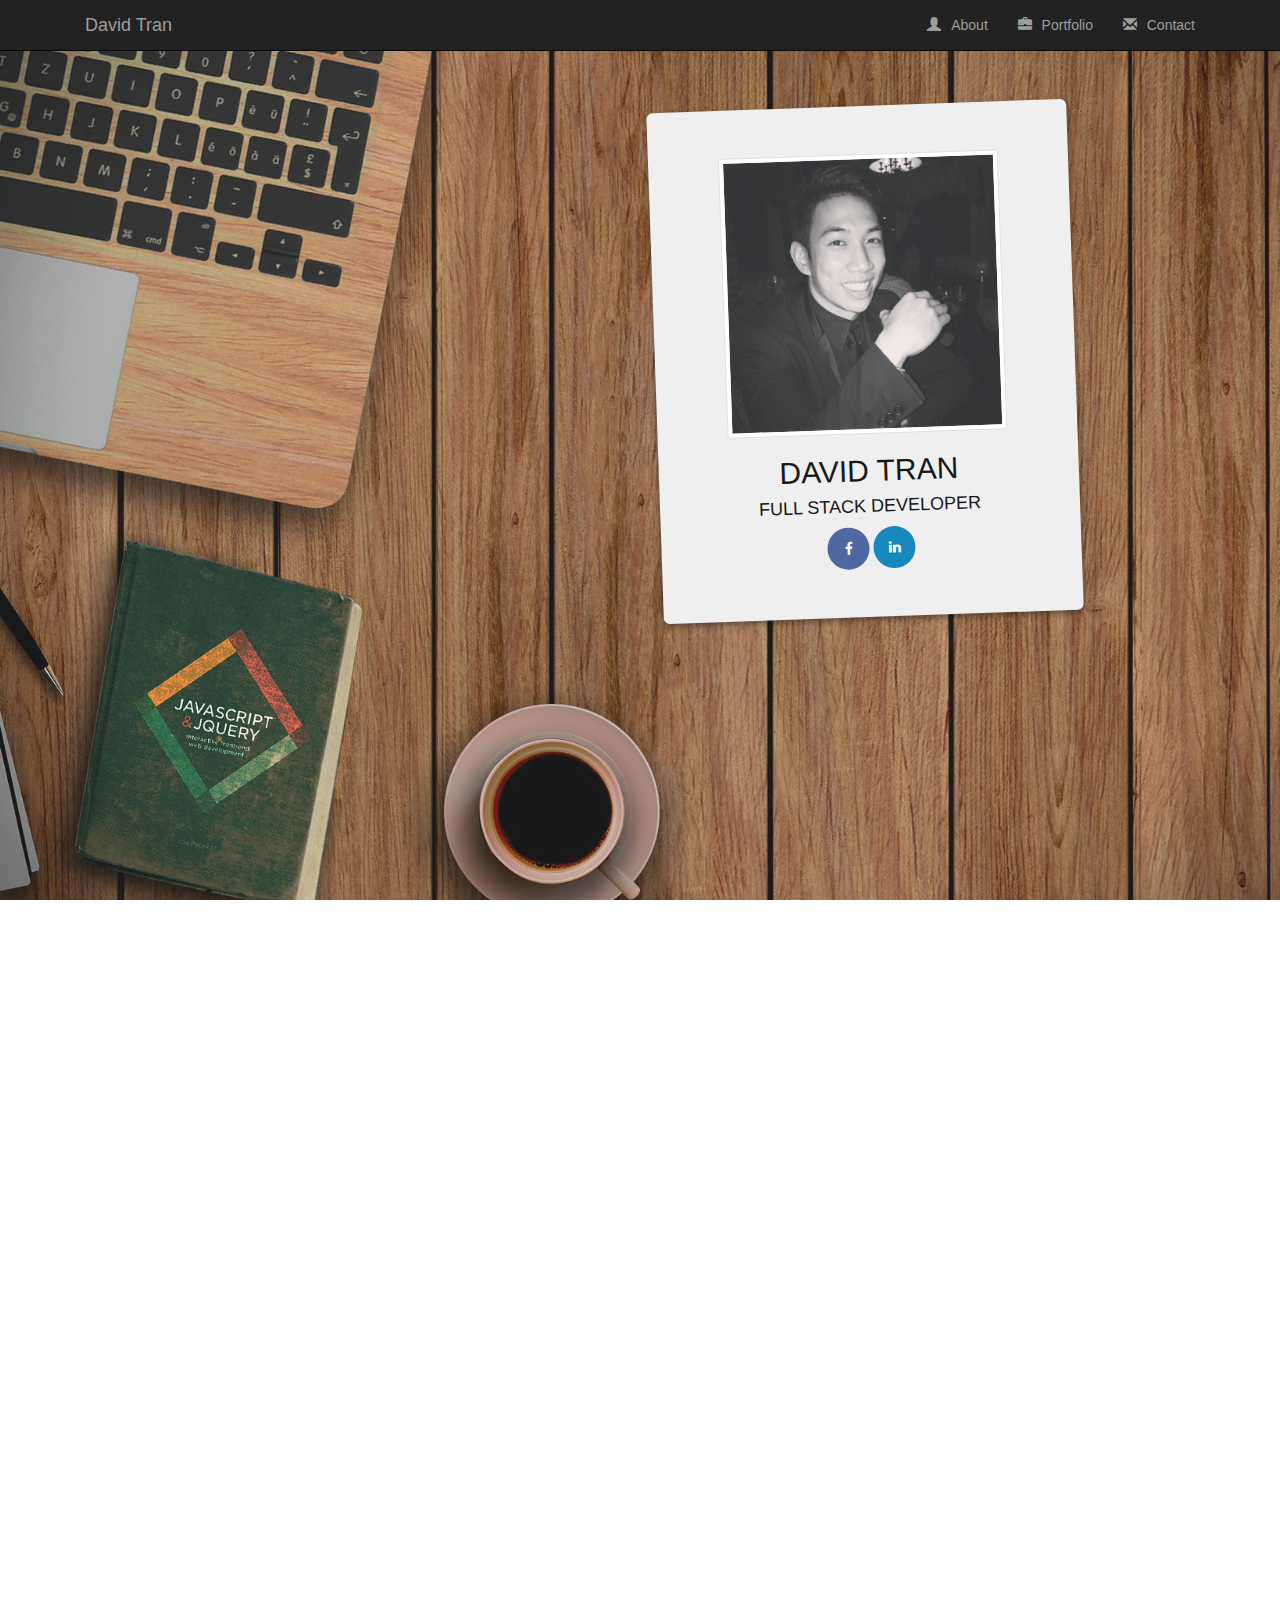
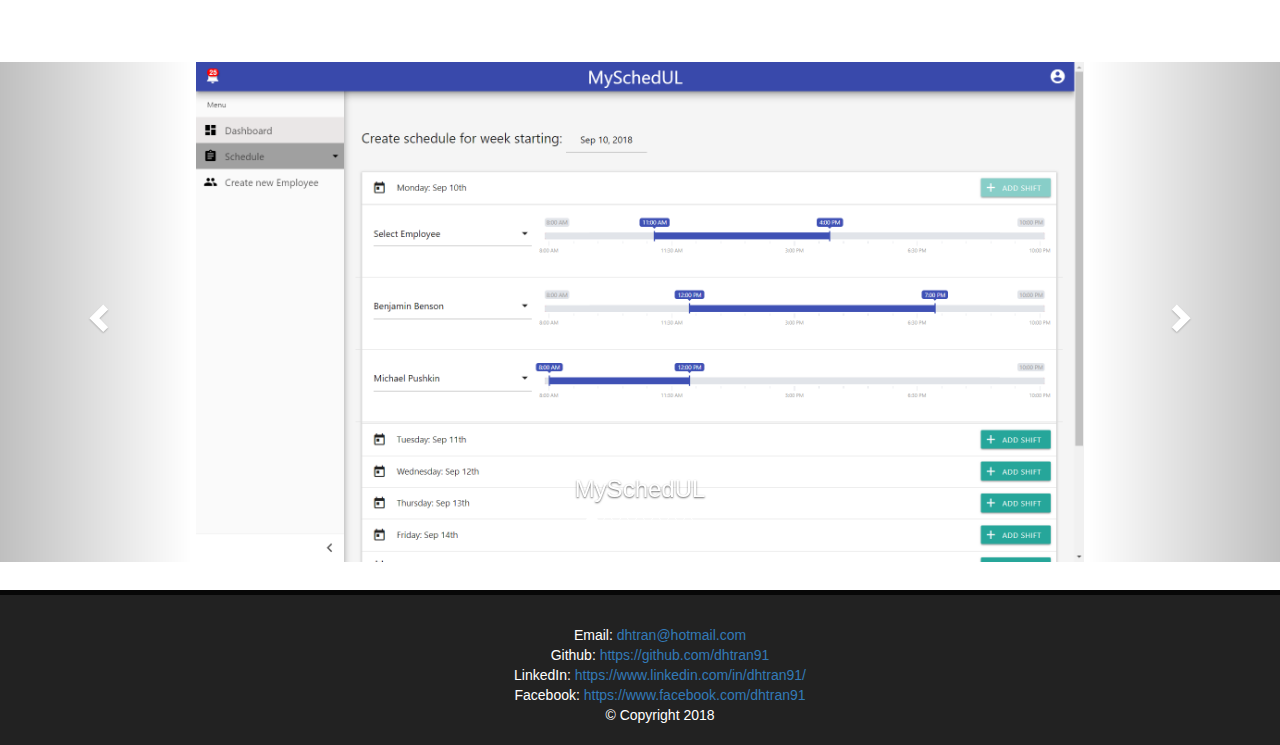
<file: index.html>
<!DOCTYPE html>
<html>

<head>
  <meta charset="utf-8" />
  <meta http-equiv="X-UA-Compatible" content="IE=edge">
  <title>Portfolio | David Tran</title>
  <meta name="viewport" content="width=device-width, initial-scale=1">
  <meta name="viewport" content="width=device-width, initial-scale=1, maximum-scale=1, user-scalable=no">
  <!-- Latest compiled and minified CSS -->
  <link rel="stylesheet" href="https://maxcdn.bootstrapcdn.com/bootstrap/3.3.7/css/bootstrap.min.css" integrity="sha384-BVYiiSIFeK1dGmJRAkycuHAHRg32OmUcww7on3RYdg4Va+PmSTsz/K68vbdEjh4u"
    crossorigin="anonymous">
  <!-- Animate On Scroll Library https://michalsnik.github.io/aos/ -->
  <link href="https://unpkg.com/aos@2.3.1/dist/aos.css" rel="stylesheet">
  <script src="https://unpkg.com/aos@2.3.1/dist/aos.js"></script>
  <link rel="stylesheet" href="https://cdnjs.cloudflare.com/ajax/libs/font-awesome/4.7.0/css/font-awesome.min.css">
  <link rel="stylesheet" href="assets/css/style.css">
</head>

<body>

  <nav class="navbar navbar-inverse navbar-fixed-top">
    <div class="container">
      <div class="container-fluid">
        <!-- Brand and toggle get grouped for better mobile display -->
        <div class="navbar-header">
          <button type="button" class="navbar-toggle collapsed" data-toggle="collapse" data-target="#bs-example-navbar-collapse-1"
            aria-expanded="false">
            <span class="sr-only">Toggle navigation</span>
            <span class="icon-bar"></span>
            <span class="icon-bar"></span>
            <span class="icon-bar"></span>
          </button>
          <a class="navbar-brand" href="./index.html">David Tran</a>
        </div>

        <!-- Collect the nav links, forms, and other content for toggling -->
        <div class="collapse navbar-collapse" id="bs-example-navbar-collapse-1">

          <ul class="nav navbar-nav navbar-right">
            <li class="nav-link">
              <a href="#about">
                <span class="glyphicon glyphicon-user" aria-hidden="true" tabindex="10"></span>About</a>
            </li>
            <li class="nav-link">
              <a href="#portfolio">
                <span class="glyphicon glyphicon-briefcase" aria-hidden="true"></span>Portfolio</a>
            </li>
            <li>
              <a href="#contact">
                <span class="glyphicon glyphicon-envelope" aria-hidden="true"></span>Contact</a>
            </li>
            <!-- <li>
              <a data-toggle="modal" data-target="#myModal">
                <span class="glyphicon glyphicon-envelope" aria-hidden="true"></span>Contact</a>
            </li> -->

          </ul>
        </div>
        <!-- /.navbar-collapse -->
      </div>
      <!-- /.container-fluid -->
    </div>
  </nav>
  <div class="container-fluid parallaxBgImg">
    <div class="row">
      <div class="col-md-4 col-md-offset-6 col-xs-12 col-sm-offset-6">
        <div id="myPolaroid" class="jumbotron text-uppercase text-center">
          <img class="img-thumbnail center-block profile-pic" src="assets/images/profile.jpg" alt="David Tran">
          <h2>David Tran</h2>
          <h4>Full Stack Developer</h4>
          <a href="https://www.facebook.com/dhtran91" target="_blank" class="fa fa-facebook"></a>
          <a href="https://www.linkedin.com/in/dhtran91/" target="_blank" class="fa fa-linkedin"></a>
        </div>
      </div>
    </div>
  </div>

  <div class="container container-content">
    <div class="row text-center" data-aos="fade-up" id="about">
      <div class="col-md-12">
        <h1 class="headerTeal contentHeader">About Me</h1>
      </div>
      <div class="col-md-12 aboutMeContent">
        <h2 class="headerTeal">Background</h2>
        <p>Nurse by night, programmer by day. I have always had a interest in programming/technology, but my parents wanted
          me to pursue a career in the medical field. I earned my Bachelor of Science in Nursing at UT - Health Science Center
          in 2016, and I have been working as a nurse ever since.</p>
        <p>In 2017, I decided to learn how to code as a hobby. I enrolled in the UT Houston Coding Boot Camp in April 2018 to
          accelerate my learning, and that was when I transitioned my career to a software engineer. </p>
      </div>
    </div>
    <div class="row text-center" data-aos="fade-up" id="about">
      <div class="col-md-12 aboutMeContent">
        <h2 class="headerTeal">Education</h2>
        <p>UT Houston Coding Boot Camp - Full Stack Developer (April 2018 - Oct. 2018)</p>
        <p>UT Health Science Center - Bachelor of Science in Nursing (Jan. 2015 - May 2016)</p>
        <p>Lone Star College - Assoicate of Science</p>
      </div>
    </div>
    <div class="row text-center" data-aos="fade-up" id="about">
      <div class="col-md-12 aboutMeContent">
        <h2 class="headerTeal">Certification/Relevant Technology</h2>
        <p>Microsoft Technology Associate: Software Development Fundamentals (Certified July, 2018)</p>
        <p>Microsoft Exam 70-480 - Programming in HTML5 with JavaScipt and CSS3 (Passed July, 2018)</p>
        <p>Relevant technology: ASP.NET/C#, JavaScript, HTML5, CSS3, JQuery, SQL, NoSQL (MongoDB), NodeJS, ReactJS, Bootstrap, Materialize, Material UI</p>
      </div>
    </div>




    <div class="row text-center" id="portfolio">
      <div class="col-md-12" data-aos="fade-up">
        <h1 class="headerTeal contentHeader text-center">Portfolio</h1>
      </div>
    </div>
  </div>

  <div class="container-fluid">
    <div class="row">
      <div id="myCarousel" class="carousel slide" data-ride="carousel" data-pause="hover">
        <!-- Indicators -->
        <ol class="carousel-indicators">
          <li data-target="#myCarousel" data-slide-to="0" class="active"></li>
          <li data-target="#myCarousel" data-slide-to="1"></li>
          <li data-target="#myCarousel" data-slide-to="2"></li>
          <li data-target="#myCarousel" data-slide-to="3"></li>
          <li data-target="#myCarousel" data-slide-to="4"></li>
          <li data-target="#myCarousel" data-slide-to="5"></li>
          <li data-target="#myCarousel" data-slide-to="6"></li>
        </ol>

        <!-- Wrapper for slides -->
        <div class="carousel-inner">
          <!-- <div class="item active"> -->
          <a class="item active" href="https://myschedul.herokuapp.com/" target="_blank">
            <img class="portfolio-image center-block" src="assets/images/myschedul-2.png" alt="MySchedUL">
            <div class="carousel-caption">
              <h3>MySchedUL</h3>
            </div>
          </a>
          <a class="item" href="https://myschedul.herokuapp.com/" target="_blank">
            <img class="portfolio-image center-block" src="assets/images/myschedul.png" alt="MySchedUL">
            <div class="carousel-caption">
              <h3>MySchedUL</h3>
            </div>
          </a>
          <a class="item" href="https://dhtran91.github.io/Group2/" target="_blank">
            <img class="portfolio-image center-block" src="assets/images/ItinerEZ.png" alt="ItinerEz">
            <div class="carousel-caption">
              <h3>ItinerEZ</h3>
            </div>
          </a>
          <a class="item" href="https://dhtran91.github.io/Hunan-Chef/" target="_blank">
            <img class="portfolio-image center-block" src="assets/images/Hunan-chef.png" alt="Hunan Chef">
            <div class="carousel-caption">
              <h3>Hunan Chef</h3>
            </div>
          </a>
          <a class="item" href="https://dhtran91.github.io/TrainScheduler/" target="_blank">
            <img class="portfolio-image center-block" src="assets/images/train-times.png" alt="Train Scheduler">
            <div class="carousel-caption">
              <h3>Train Scheduler</h3>
            </div>
          </a>
          <a class="item" href="https://dhtran91.github.io/Word-Guess-Game/" target="_blank">
            <img class="portfolio-image center-block" src="assets/images/GOT-Trivia.png" alt="Games of Throne - Word Guess Game">
            <div class="carousel-caption">
              <h3>Games of Throne - Word Guess Game</h3>
            </div>
          </a>
          <a class="item" href="https://dhtran91.github.io/Star-Wars-RPG-Game/" target="_blank">
            <img class="portfolio-image center-block" src="assets/images/star-wars-rpg.png" alt="Star Wars RPG Game">
            <div class="carousel-caption">
              <h3>Star Wars RPG Game</h3>
            </div>
          </a>

        </div>

        <!-- Left and right controls -->
        <a class="left carousel-control" href="#myCarousel" data-slide="prev">
          <span class="glyphicon glyphicon-chevron-left"></span>
          <span class="sr-only">Previous</span>
        </a>
        <a class="right carousel-control" href="#myCarousel" data-slide="next">
          <span class="glyphicon glyphicon-chevron-right"></span>
          <span class="sr-only">Next</span>
        </a>
      </div>
    </div>
  </div>

  <!-- Modal -->
  <div class="modal fade" id="myModal" tabindex="-1" role="dialog" aria-labelledby="myModalLabel">
    <div class="modal-dialog" role="document">
      <div class="modal-content">
        <div class="modal-header">
          <button type="button" class="close" data-dismiss="modal" aria-label="Close">
            <span aria-hidden="true">&times;</span>
          </button>
          <h4 class="modal-title" id="myModalLabel">Contact</h4>
        </div>
        <form action="mailto:dhtran@hotmail.com?subject=Message_Submission" method="post" enctype="text/plain" onsubmit="location.href='thanks.html';">
          <div class="modal-body">

            <div class="form-group">
              <label for="name">Name</label>
              <input type="text" class="form-control" id="name" placeholder="John Smith" required>
            </div>
            <div class="form-group">
              <label for="email">Email address</label>
              <input type="text" class="form-control" id="email" placeholder="Email" required>
            </div>
            <div class="form-group">
              <label for="exampleInputFile">Message</label>
              <textarea id="message" class="form-control" rows="10" maxlength="150" required></textarea>
            </div>


          </div>
          <div class="modal-footer">
            <button type="button" class="btn btn-default" data-dismiss="modal">Close</button>
            <button type="submit" class="btn btn-primary" id="submitMessageForm">Submit</button>

          </div>
        </form>
      </div>
    </div>
  </div>

  <footer class="container-fluid text-center footer navbar-inverse">
    <div class="row">
      <div class="col-md-12 text-center" id="contact">
        <ul style="list-style-type: none;">
          <li>Email:
            <a href="http://www.dhtran@hotmail.com/">dhtran@hotmail.com</a>
          </li>
          <li>Github:
            <a href="https://github.com/dhtran91">https://github.com/dhtran91</a>
          </li>
          <li>LinkedIn:
            <a href="https://www.linkedin.com/in/dhtran91/">https://www.linkedin.com/in/dhtran91/</a>
          </li>
          <li>Facebook:
            <a href="https://www.facebook.com/dhtran91">https://www.facebook.com/dhtran91</a>
          </li>
          <li>&copy; Copyright 2018</li>
        </ul>
      </div>
    </div>
  </footer>

  <!-- jQuery (necessary for Bootstrap's JavaScript plugins) -->
  <script src="https://ajax.googleapis.com/ajax/libs/jquery/1.12.4/jquery.min.js"></script>
  <!-- Latest compiled and minified JavaScript -->
  <script src="https://maxcdn.bootstrapcdn.com/bootstrap/3.3.7/js/bootstrap.min.js" integrity="sha384-Tc5IQib027qvyjSMfHjOMaLkfuWVxZxUPnCJA7l2mCWNIpG9mGCD8wGNIcPD7Txa"
    crossorigin="anonymous"></script>

  <script>
    AOS.init();
    // $(document).on('click', '#submitMessageForm', function(event) {
    //   event.preventDefault();

    // })
  </script>

</body>

</html>
</file>
<file: assets/css/style.css>
/*-------------
NAVBAR 
-------------*/

/*-------------
CONTAINER 
-------------*/
body{
    padding-top: 50px;
    font-family: "Arial Black", Gadget, sans-serif   
}

#about::before {
    content: "";
    display: block;
    height: 50px;
    margin: -50px 0 0;
}

#portfolio::before {
    content: "";
    display: block;
    height: 50px;
    margin: -50px 0 0;
}
#myPolaroid {
    margin-top: 4em;
    -webkit-transform: rotate(-2deg);
    -moz-transform: rotate(-2deg);
    
    
    /* Add drop shadows and smooth out the transition (Safari only) */
    -webkit-transition: -webkit-transform .15s linear;
    -webkit-box-shadow: 0 3px 6px rgba(0,0,0,.25);
    -moz-box-shadow: 0 3px 6px rgba(0,0,0,.25);
    /* On hover, darken the shadows a bit */
    -webkit-box-shadow: 0 3px 6px rgba(0,0,0,.5);
    -moz-box-shadow: 0 3px 6px rgba(0,0,0,.5);

    color:black;
    font-family: "Arial Black", Gadget, sans-serif    
}

#myPolaroid:hover {
    -webkit-transform: scale(1.1);
    -moz-transform: scale(1.1);
    position: relative;
    z-index: 5;
}

/* .container-content{
    background-color: #ffffff;
    border: #dddddd;   
} */


.headerTeal {
    color: #4aaaa5;
}

.contentHeader {
    border-bottom: 2px solid #dddddd;
}

.aboutMeContent {
    line-height: 3rem;
    font-family: Arial, Helvetica, sans-serif;
}


/*-------------
Font Awesome - Social Media Icons
-------------*/
.fa {
    padding: 1em 1em 1em 1em;
    width: 3em;
    text-align: center;
    text-decoration: none;
    border-radius: 50%;
}

.fa:hover {
    opacity: 0.7;
}

.fa-linkedin {
    background: #007bb5;
    color: white;
}

.fa-facebook {
    background: #3B5998;
    color: white;
}

/*-------------
Images
-------------*/
.parallaxBgImg {
    background-image: url("../images/Img1.jpg");
    background-attachment: fixed;
    background-position: center;
    background-repeat: no-repeat;
    background-size: cover;
    height: 100vh;
    position: relative;
    opacity: 0.9;
}
.profile-pic {
    max-width: 100%;
    height: 20em;
}

.glyphicon {
    margin-right: .7em;
}

.portfolio-image {
    max-height: 500px;
}

/*-------------
Footer
-------------*/

footer {
    margin-top: 2em;
    border-top: 5px solid #4aaaa5;
    padding: 30px 0 10px 0;
    color: #ffffff;   
}

#contact {
    margin:auto;
}

/*-------------
MediaQueries
-------------*/

/* 
@media only screen and (min-width: 768px) {
    #profile-pic {
        float: left;
        margin: 1rem 3rem auto auto; 
    }

} */

@media only screen and (max-device-width: 1024px) {
    .parallax {
        background-attachment: scroll;
    }
}

@media only screen and (min-device-width: 1024px) {
    #myPolaroid {
        width: 30em;
    }
}
</file>
